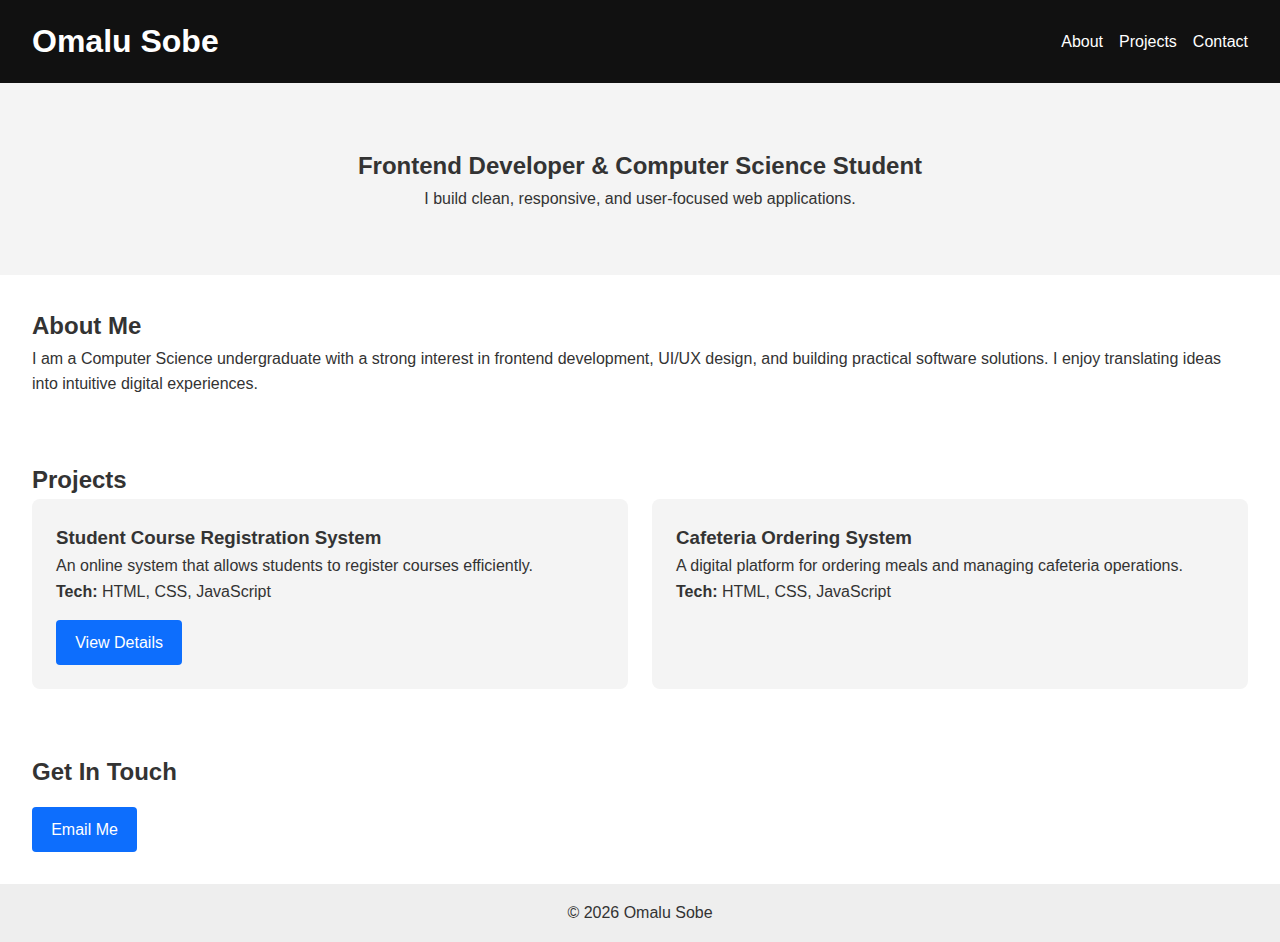
<file: sobeportfolio/index.html>
<!DOCTYPE html>
<html lang="en">
<head>
  <meta charset="UTF-8">
  <meta name="viewport" content="width=device-width, initial-scale=1.0">
  <title>Omalu Sobe | Portfolio</title>
  <link rel="stylesheet" href="css/style.css">
</head>
<body>
<header>
  <nav class="nav">
    <h1 class="logo">Omalu Sobe</h1>
    <ul>
      <li><a href="#about">About</a></li>
      <li><a href="#projects">Projects</a></li>
      <li><a href="#contact">Contact</a></li>
    </ul>
  </nav>
</header>

<main>
<section class="hero">
  <h2>Frontend Developer & Computer Science Student</h2>
  <p>I build clean, responsive, and user-focused web applications.</p>
</section>

<section id="about" class="about">
  <h2>About Me</h2>
  <p>
    I am a Computer Science undergraduate with a strong interest in frontend development,
    UI/UX design, and building practical software solutions. I enjoy translating ideas
    into intuitive digital experiences.
  </p>
</section>

<section id="projects" class="projects">
  <h2>Projects</h2>
  <div class="project-grid">
    <div class="project-card">
      <h3>Student Course Registration System</h3>
      <p>An online system that allows students to register courses efficiently.</p>
      <p><strong>Tech:</strong> HTML, CSS, JavaScript</p>
      <a href="project.html" class="btn">View Details</a>
    </div>
    <div class="project-card">
      <h3>Cafeteria Ordering System</h3>
      <p>A digital platform for ordering meals and managing cafeteria operations.</p>
      <p><strong>Tech:</strong> HTML, CSS, JavaScript</p>
    </div>
  </div>
</section>

<section id="contact" class="contact">
  <h2>Get In Touch</h2>
  <a href="mailto:sobechukwu.omalu@pau.edu.ng" class="btn">Email Me</a>
</section>
</main>

<footer>
  <p>© 2026 Omalu Sobe</p>
</footer>
</body>
</html>
</file>
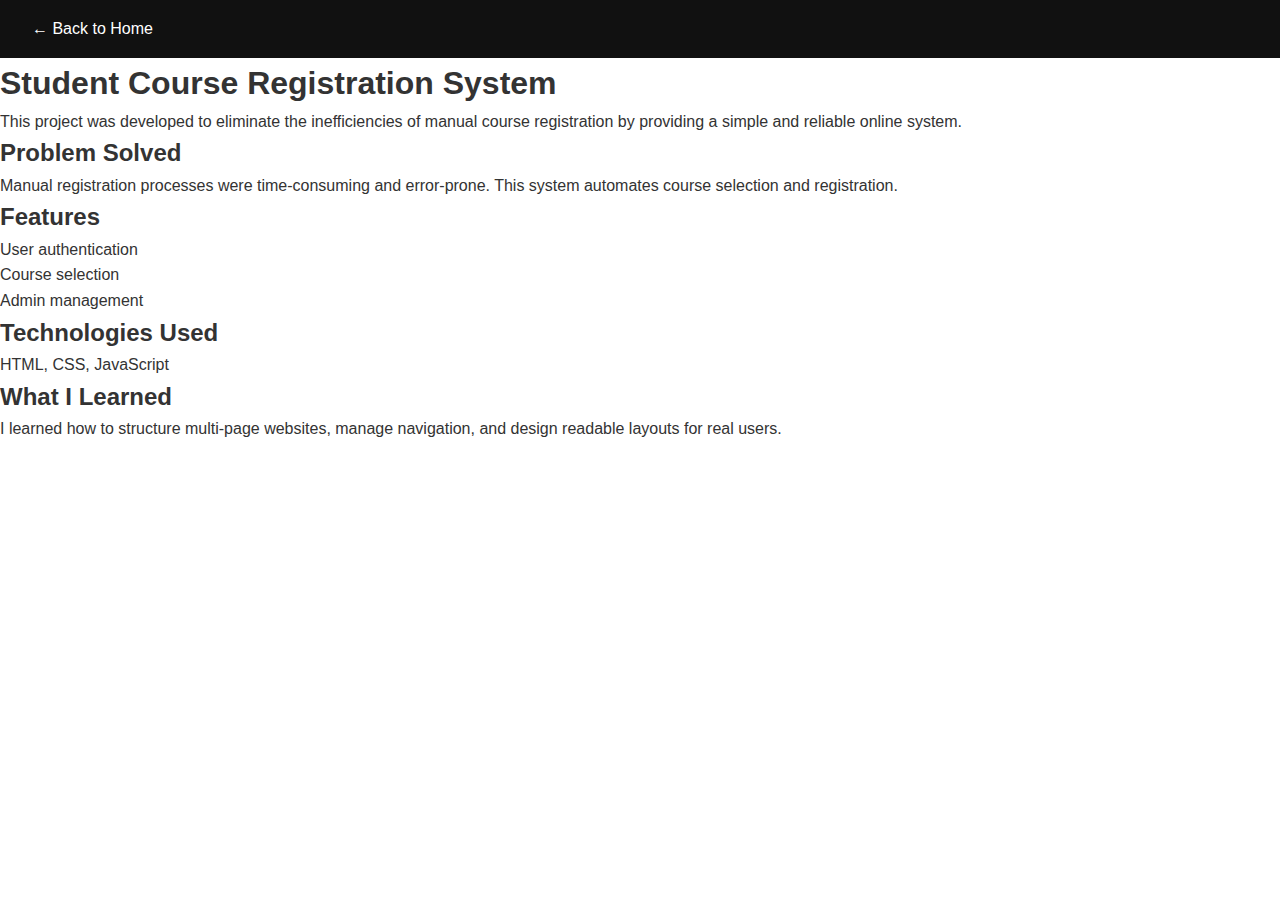
<file: sobeportfolio/project.html>
<!DOCTYPE html>
<html lang="en">
<head>
  <meta charset="UTF-8">
  <meta name="viewport" content="width=device-width, initial-scale=1.0">
  <title>Project Details</title>
  <link rel="stylesheet" href="css/style.css">
</head>
<body>
<header>
  <nav class="nav">
    <a href="index.html">← Back to Home</a>
  </nav>
</header>

<main class="project-details">
  <h1>Student Course Registration System</h1>

  <p>
    This project was developed to eliminate the inefficiencies of manual course registration
    by providing a simple and reliable online system.
  </p>

  <h2>Problem Solved</h2>
  <p>
    Manual registration processes were time-consuming and error-prone.
    This system automates course selection and registration.
  </p>

  <h2>Features</h2>
  <ul>
    <li>User authentication</li>
    <li>Course selection</li>
    <li>Admin management</li>
  </ul>

  <h2>Technologies Used</h2>
  <p>HTML, CSS, JavaScript</p>

  <h2>What I Learned</h2>
  <p>
    I learned how to structure multi-page websites, manage navigation,
    and design readable layouts for real users.
  </p>
</main>
</body>
</html>
</file>
<file: sobeportfolio/css/style.css>
:root {
  --primary: #0d6efd;
  --dark: #111;
  --light: #f4f4f4;
}

* {
  box-sizing: border-box;
  margin: 0;
  padding: 0;
}

body {
  font-family: Arial, sans-serif;
  line-height: 1.6;
  background: #fff;
  color: #333;
}

.nav {
  display: flex;
  justify-content: space-between;
  align-items: center;
  padding: 1rem 2rem;
  background: var(--dark);
}

.nav a, .logo {
  color: #fff;
  text-decoration: none;
}

.nav ul {
  display: flex;
  list-style: none;
}

.nav li {
  margin-left: 1rem;
}

.hero {
  padding: 4rem 2rem;
  text-align: center;
  background: var(--light);
}

.about, .projects, .contact {
  padding: 2rem;
}

.project-grid {
  display: grid;
  grid-template-columns: repeat(auto-fit, minmax(250px, 1fr));
  gap: 1.5rem;
}

.project-card {
  padding: 1.5rem;
  background: var(--light);
  border-radius: 8px;
}

.btn {
  display: inline-block;
  margin-top: 1rem;
  padding: 0.6rem 1.2rem;
  background: var(--primary);
  color: #fff;
  text-decoration: none;
  border-radius: 4px;
}

footer {
  text-align: center;
  padding: 1rem;
  background: #eee;
}
</file>
